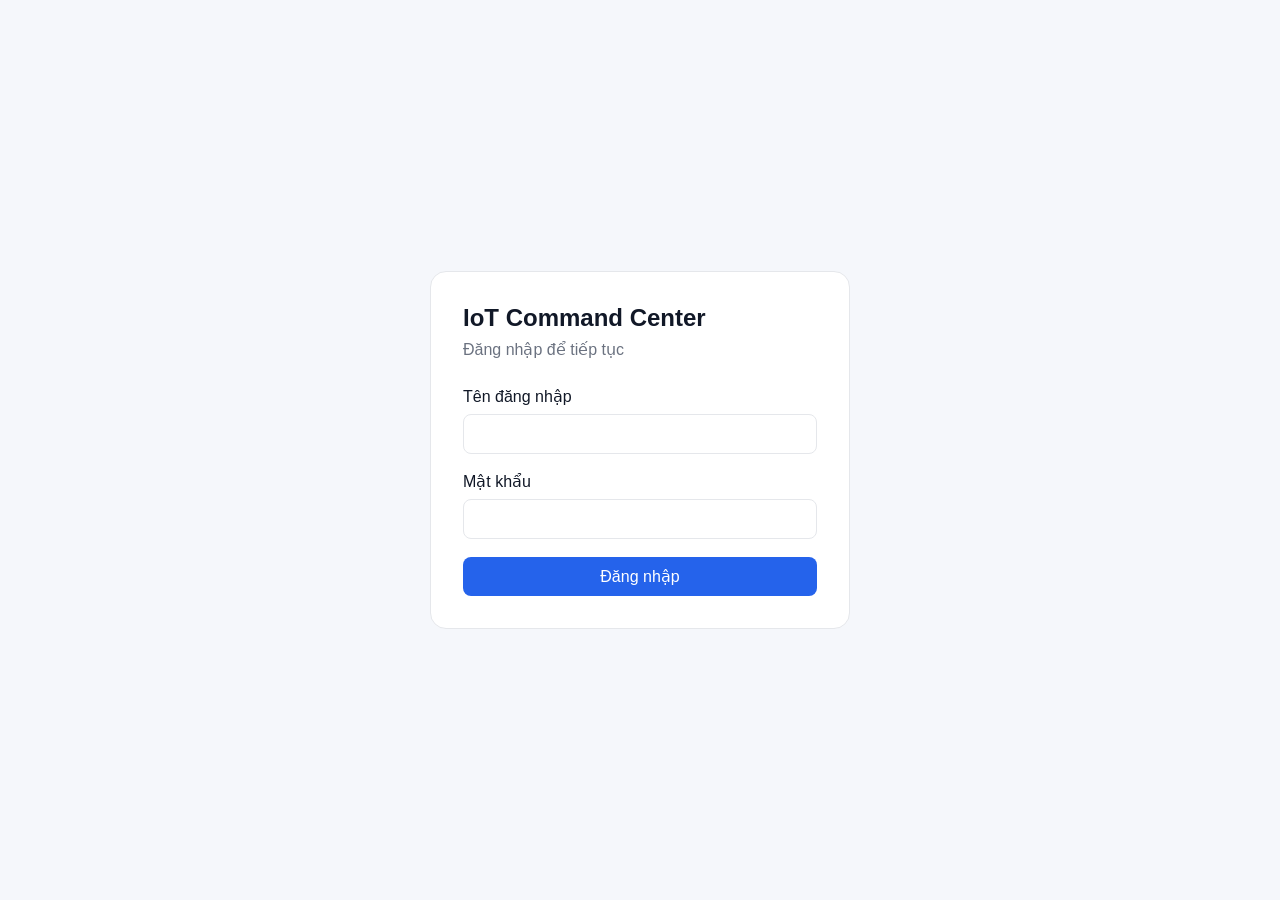
<file: Front_end/login.html>
<!DOCTYPE html>
<html lang="vi">
<head>
    <meta charset="UTF-8">
    <meta name="viewport" content="width=device-width, initial-scale=1.0">
    <title>Đăng nhập | IoT Command Center</title>
    <link rel="stylesheet" href="./css/global.css?v=fit-2">
    <link rel="stylesheet" href="./css/login.css?v=fit-2">
</head>
<body>

    <main class="login-page">
        <section class="login-card">
            <h1>IoT Command Center</h1>
            <p>Đăng nhập để tiếp tục</p>

            <form id="loginForm" action="/api/auth/login" method="post">
                <div class="form-group">
                    <label for="username">Tên đăng nhập</label>
                    <input id="username" name="username" type="text" autocomplete="username" required>
                </div>

                <div class="form-group">
                    <label for="password">Mật khẩu</label>
                    <input id="password" name="password" type="password" autocomplete="current-password" required>
                </div>

                <p id="loginError" role="alert" hidden></p>
                <button class="btn btn-primary" type="submit">Đăng nhập</button>
            </form>
        </section>
    </main>
    <script src="./js/auth.js?v=jwt-1"></script>
    <script src="./js/login.js?v=jwt-1"></script>
    
</body>
</html>
</file>
<file: Front_end/css/global.css>
:root {
    --header-height: 64px;
    --sidebar-width: 256px;
    --bg: #f5f7fb;
    --surface: #ffffff;
    --text: #111827;
    --muted: #6b7280;
    --border: #e5e7eb;
    --primary: #2563eb;
    --radius: 12px;
}

* {
    box-sizing: border-box;
    margin: 0;
    padding: 0;
}

html,
body {
    width: 100%;
    height: 100%;
    overflow: hidden;
}

body {
    font-family: Arial, Helvetica, sans-serif;
    background: var(--bg);
    color: var(--text);
}

a {
    color: inherit;
    text-decoration: none;
}

button,
input,
select {
    font: inherit;
}

.topbar {
    position: fixed;
    inset: 0 0 auto 0;
    height: var(--header-height);
    background: var(--surface);
    border-bottom: 1px solid var(--border);
    display: flex;
    align-items: center;
    justify-content: space-between;
    padding: 0 24px;
    z-index: 10;
}

.brand {
    font-weight: 700;
}

.sidebar {
    position: fixed;
    top: var(--header-height);
    left: 0;
    width: var(--sidebar-width);
    height: calc(100vh - var(--header-height));
    background: var(--surface);
    border-right: 1px solid var(--border);
    padding: 24px 16px;
    overflow-y: auto;
    color: #0c0c0d;
    font-family: "Inter", Arial, sans-serif;
    font-size: 16px;
    font-weight: 400;
}

.sidebar-nav {
    display: grid;
    gap: 8px;
}

.sidebar-nav a {
    padding: 14px 16px;
    border-radius: 8px;
}

.sidebar-nav a:hover {
    background: #eef2ff;
}

.sidebar-nav a:focus-visible {
    outline: 2px solid var(--primary);
    outline-offset: 3px;
}

.main-content {
    margin-left: var(--sidebar-width);
    padding: calc(var(--header-height) + 32px) 32px 32px;
    height: 100dvh;
    min-height: 0;
    overflow: hidden;
}

.page-header {
    margin-bottom: 32px;
}

.page-header p {
    margin-top: 8px;
    color: var(--muted);
}

.card {
    background: var(--surface);
    border: 1px solid var(--border);
    border-radius: var(--radius);
    padding: 24px;
}

.btn {
    border: 0;
    border-radius: 8px;
    padding: 10px 18px;
    cursor: pointer;
}

.btn-primary {
    background: var(--primary);
    color: #fff;
}

.form-group {
    display: grid;
    gap: 8px;
    margin-bottom: 18px;
}

.form-group input,
.filters input,
.filters select {
    width: 100%;
    border: 1px solid var(--border);
    border-radius: 8px;
    padding: 10px 12px;
    background: #fff;
}

@media (max-width: 768px) {
    .sidebar {
        display: none;
    }

    .main-content {
        margin-left: 0;
        padding-inline: 16px;
    }
}


.sidebar-nav a.active {
    background: #eef2ff;
}
</file>
<file: Front_end/css/login.css>
.login-page {
    height: 100dvh;
    min-height: 0;
    overflow: hidden;
    display: grid;
    place-items: center;
    padding: 24px;
}

.login-card {
    width: min(420px, 100%);
    background: #fff;
    border: 1px solid var(--border);
    border-radius: 16px;
    padding: 32px;
}

.login-card p {
    margin: 8px 0 28px;
    color: var(--muted);
}

.login-card .btn {
    width: 100%;
}

#loginError {
    color: #b42318;
    margin: 0 0 16px;
}
</file>
